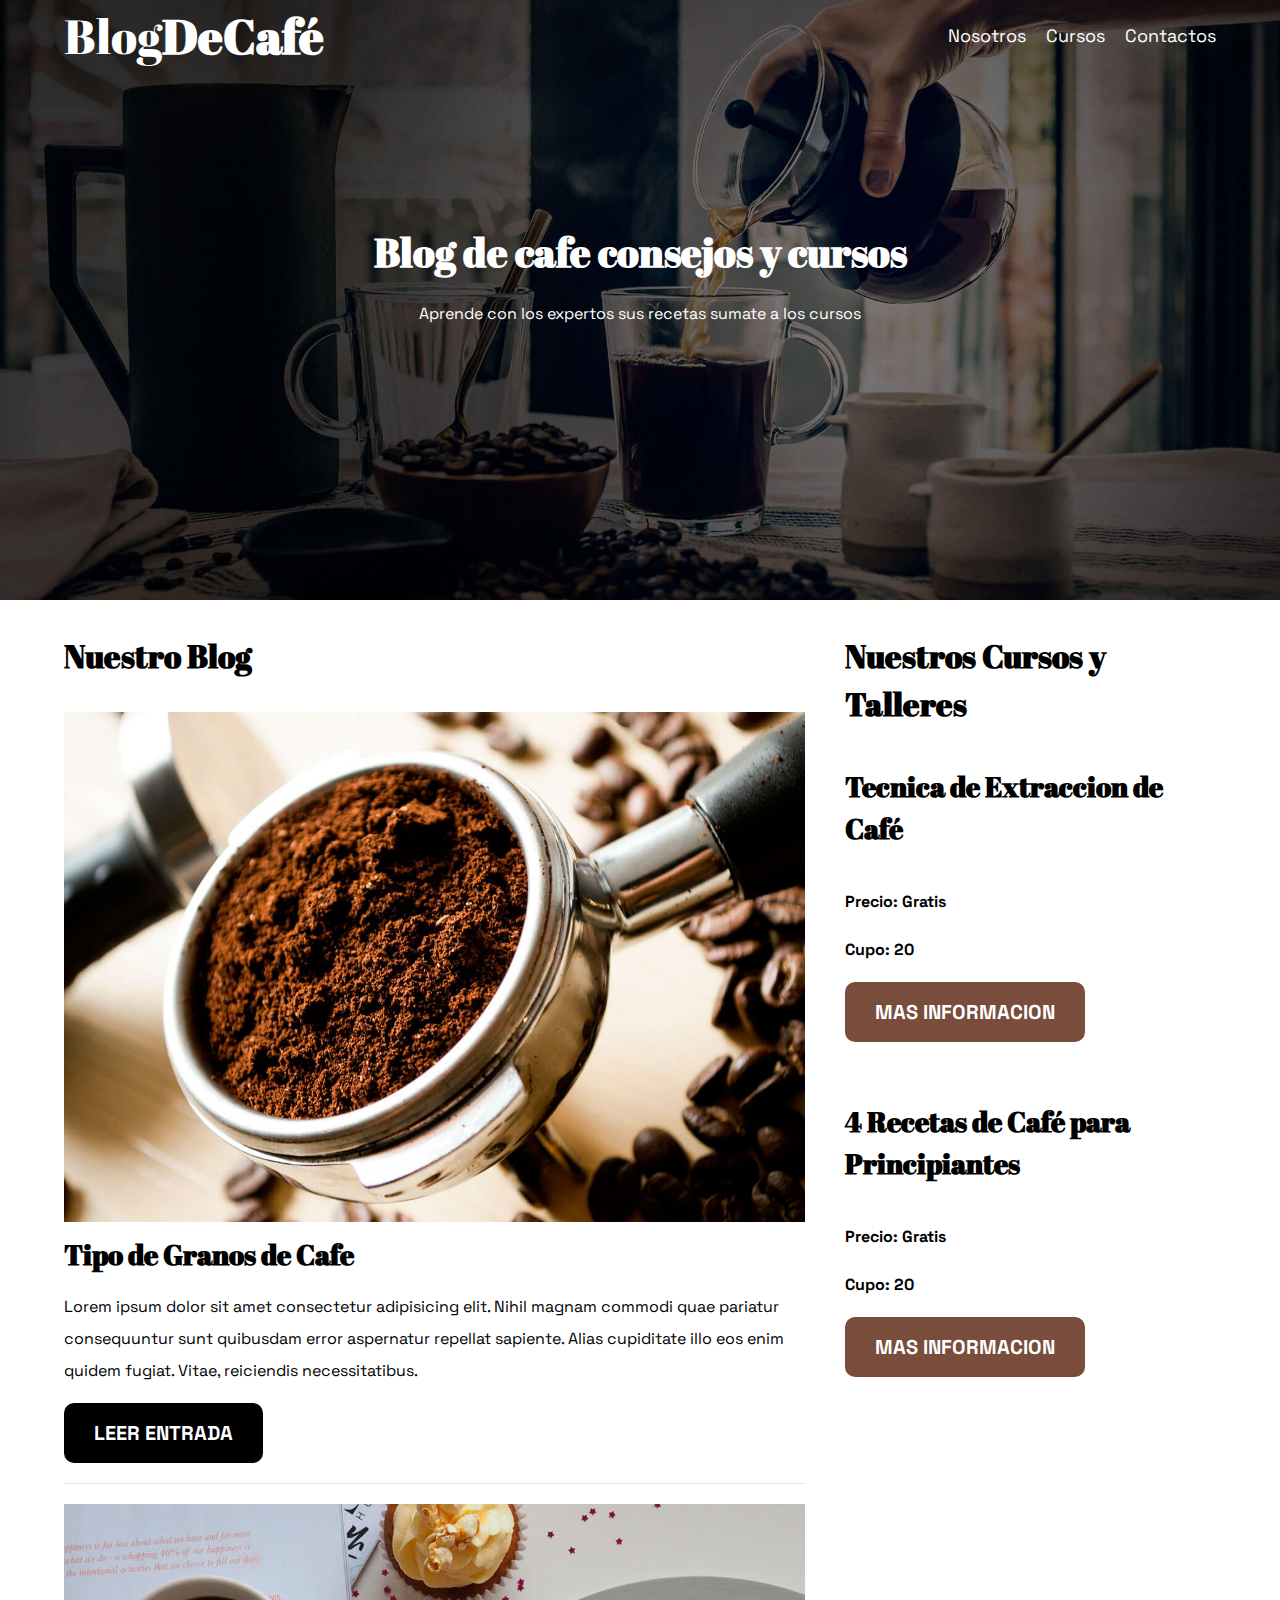
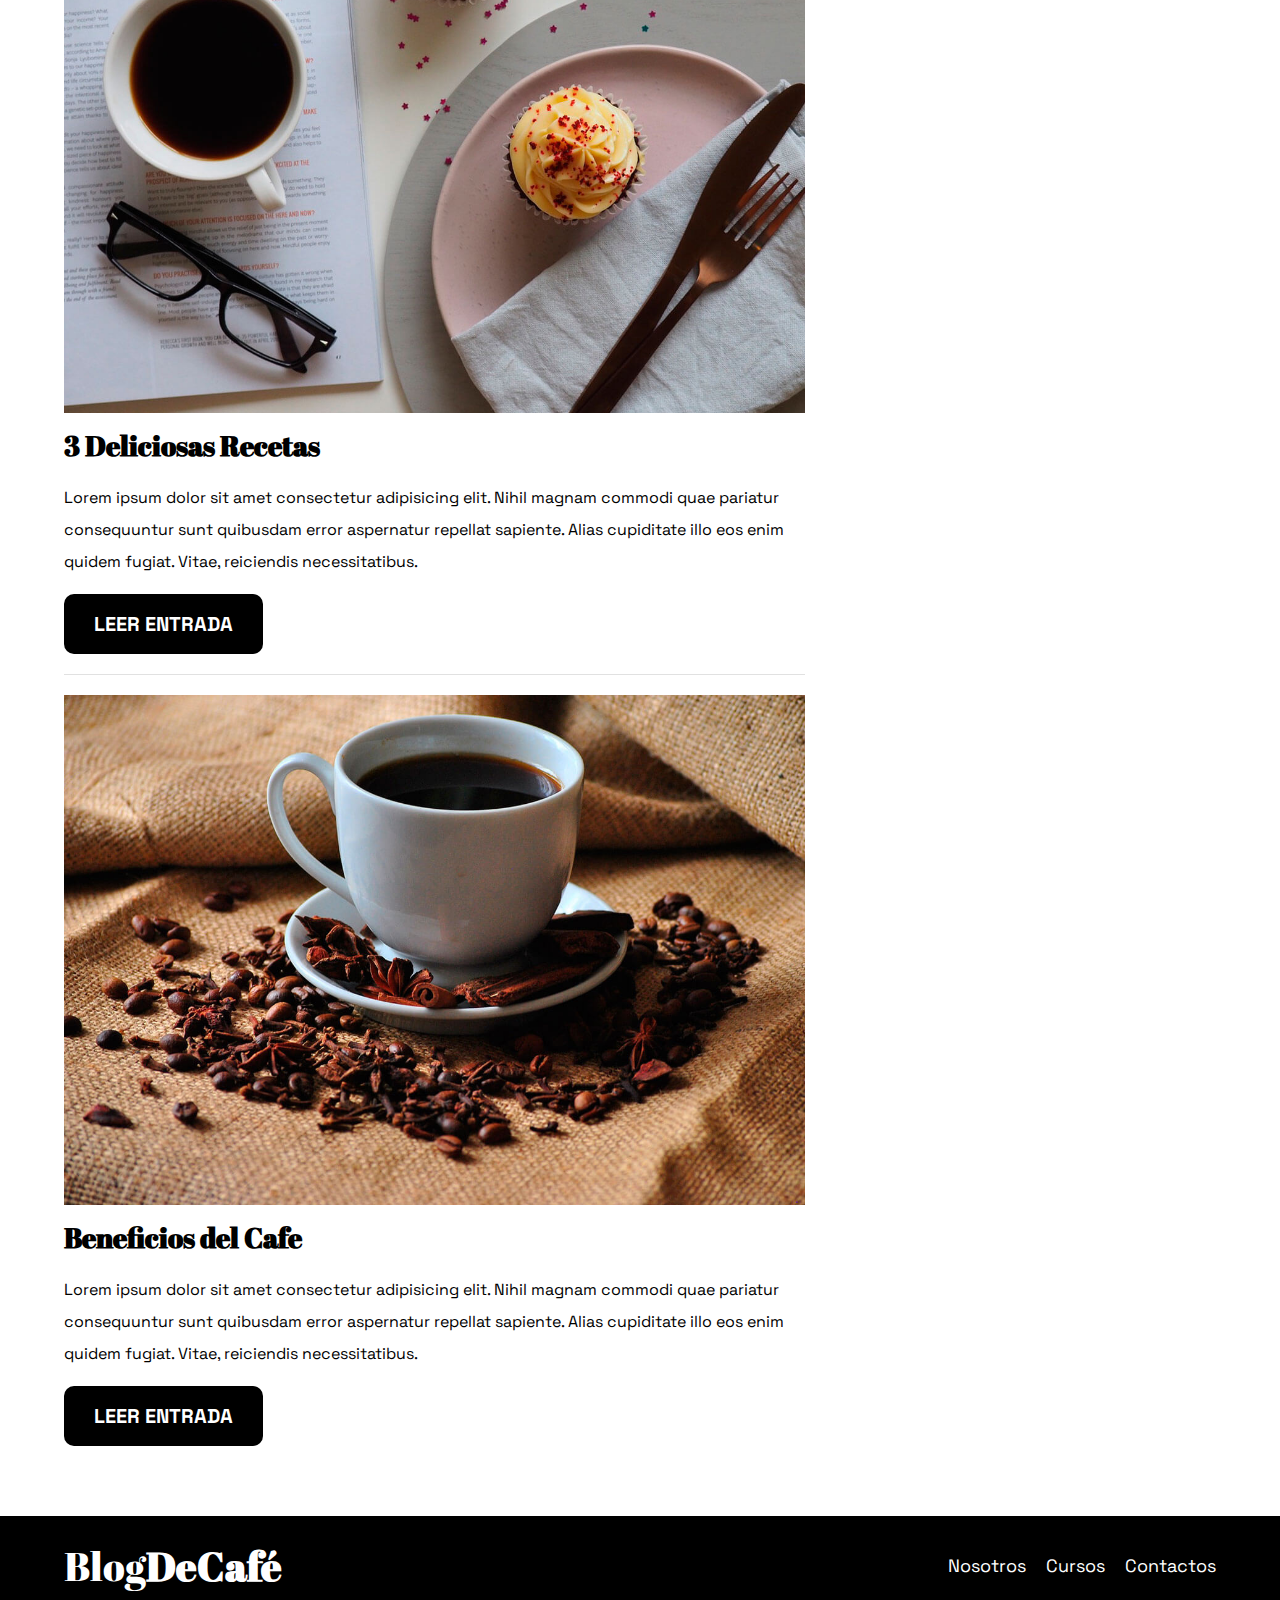
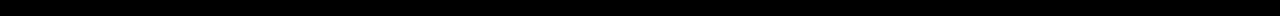
<file: index.html>
<!DOCTYPE html>
<html lang="es">
<head>
    <meta charset="UTF-8">
    <meta name="viewport" content="width=device-width, initial-scale=1.0">
    <title>BlogDeCafe</title>

    <!-- PREFETCH -->
    <link rel="prefetch" href="cursos.html" as="document">

    <!-- PRELOAD -->
    <link rel="preload" href="/normalize.css" as="style"> 
    <link rel="stylesheet" href="/normalize.css">

    <link rel="preload" href="https://fonts.googleapis.com" crossorigin="crossorigin" as="fonts"> 
    <link rel="preconnect" href="https://fonts.googleapis.com">

    <link rel="preload" href="https://fonts.gstatic.com" crossorigin="crossorigin" as="fonts"> 
    <link rel="preconnect" href="https://fonts.gstatic.com" crossorigin>

    <link rel="preload" href="https://fonts.googleapis.com/css2?family=Abril+Fatface&family=Play:wght@400;700&family=Space+Grotesk&family=Tektur:wght@400;800&display=swap" crossorigin="crossorigin" as="fonts">
    <link href="https://fonts.googleapis.com/css2?family=Abril+Fatface&family=Play:wght@400;700&family=Space+Grotesk&family=Tektur:wght@400;800&display=swap" rel="stylesheet">

    <link rel="preload" href="/style.css" as="style">
    <link rel="stylesheet" href="/style.css">
</head>
<body>
    <header class="header">
        <div class="contenedor">
            <div class="barra">
                <a class="logo" href="index.html">
                    <h1 class="logo__nombre no-margin center-text">Blog<span class="logo__bold">DeCafé</span></h1>
                </a>
                <nav class="navegacion">
                    <a href="nosotros.html" class="navegacion__enlace">Nosotros</a>
                    <a href="cursos.html" class="navegacion__enlace">Cursos</a>
                    <a href="contacto.html" class="navegacion__enlace">Contactos</a>
                </nav>
            </div>
        </div>
        <div class="header__texto">
            <h2 class="no-margin">Blog de cafe consejos y cursos</h2>

            <p>Aprende con los expertos sus recetas sumate a los cursos</p>
        </div>
    </header>
    <div class="contenedor contenido-principal">
        <main class="blog">
            <h3>Nuestro Blog</h3>
            <article class="entrada">
                <div class="entrada__imagen">
                    <img loading="lazy" src="/img/blog1.jpg" alt="cafe molido"/>
                </div>
                <div class="entrada__contenido">
                    <h4 class="no-margin">
                        Tipo de Granos de Cafe
                    </h4>
                    <p>Lorem ipsum dolor sit amet consectetur adipisicing elit. Nihil magnam commodi quae pariatur consequuntur sunt quibusdam error aspernatur repellat sapiente. Alias cupiditate illo eos enim quidem fugiat. Vitae, reiciendis necessitatibus.
                    </p>
                    <a class="boton boton--primario" href="entrada.html">Leer Entrada</a>
                </div>
            </article>

            <article class="entrada">
                <div class="entrada__imagen">
                    <img loading="lazy" src="/img/blog2.jpg" alt="cafe molido"/>
                </div>
                <div class="entrada__contenido">
                    <h4 class="no-margin">
                        3 Deliciosas Recetas
                    </h4>
                    <p>Lorem ipsum dolor sit amet consectetur adipisicing elit. Nihil magnam commodi quae pariatur consequuntur sunt quibusdam error aspernatur repellat sapiente. Alias cupiditate illo eos enim quidem fugiat. Vitae, reiciendis necessitatibus.
                    </p>
                    <a class="boton boton--primario" href="entrada.html">Leer Entrada</a>
                </div>
            </article>

            <article class="entrada">
                <div class="entrada__imagen">
                    <img loading="lazy" src="/img/blog3.jpg" alt="cafe molido"/>
                </div>
                <div class="entrada__contenido">
                    <h4 class="no-margin">
                        Beneficios del Cafe
                    </h4>
                    <p>Lorem ipsum dolor sit amet consectetur adipisicing elit. Nihil magnam commodi quae pariatur consequuntur sunt quibusdam error aspernatur repellat sapiente. Alias cupiditate illo eos enim quidem fugiat. Vitae, reiciendis necessitatibus.
                    </p>
                    <a class="boton boton--primario" href="entrada.html">Leer Entrada</a>
                </div>
            </article>
        </main>
            <aside class="sidebar">
               <h3>Nuestros Cursos y Talleres</h3>
                <ul class="cursos no-padding">
                    <li class="whidget-curso">
                        <h4>
                            Tecnica de Extraccion de Café
                        </h4>

                        <p class="whidget-curso-leable">Precio: <span class="whidget-curs__info">Gratis</span>
                        </p>  

                        <p class="whidget-curso-leable">Cupo: <span class="whidget-curs__info">20</span>
                        </p> 
                        
                        <a class="boton boton--secundario" href="entrada.html">Mas Informacion</a>
                    </li>

                    <li class="whidget-curso">
                        <h4>
                            4 Recetas de Café para Principiantes
                        </h4>

                        <p class="whidget-curso-leable">Precio: <span class="whidget-curs__info">Gratis</span>
                        </p>  

                        <p class="whidget-curso-leable">Cupo: <span class="whidget-curs__info">20</span>
                        </p> 
                        
                        <a class="boton boton--secundario" href="entrada.html">Mas Informacion</a>
                    </li>
                </ul>
            </aside>
    </div>
    <footer class="footer">
        <div class="contenedor">
            <div class="barra">
                <a class="logo" href="index.html">
                    <h2 class="logo__nombre no-margin center-text">Blog<span class="logo__bold">DeCafé</span></h2>
                </a>
                <nav class="navegacion">
                    <a href="nosotros.html" class="navegacion__enlace">Nosotros</a>
                    <a href="cursos.html" class="navegacion__enlace">Cursos</a>
                    <a href="contacto.html" class="navegacion__enlace">Contactos</a>
                </nav>
            </div>
        </div>
    </footer>
</body>
</html>
</file>
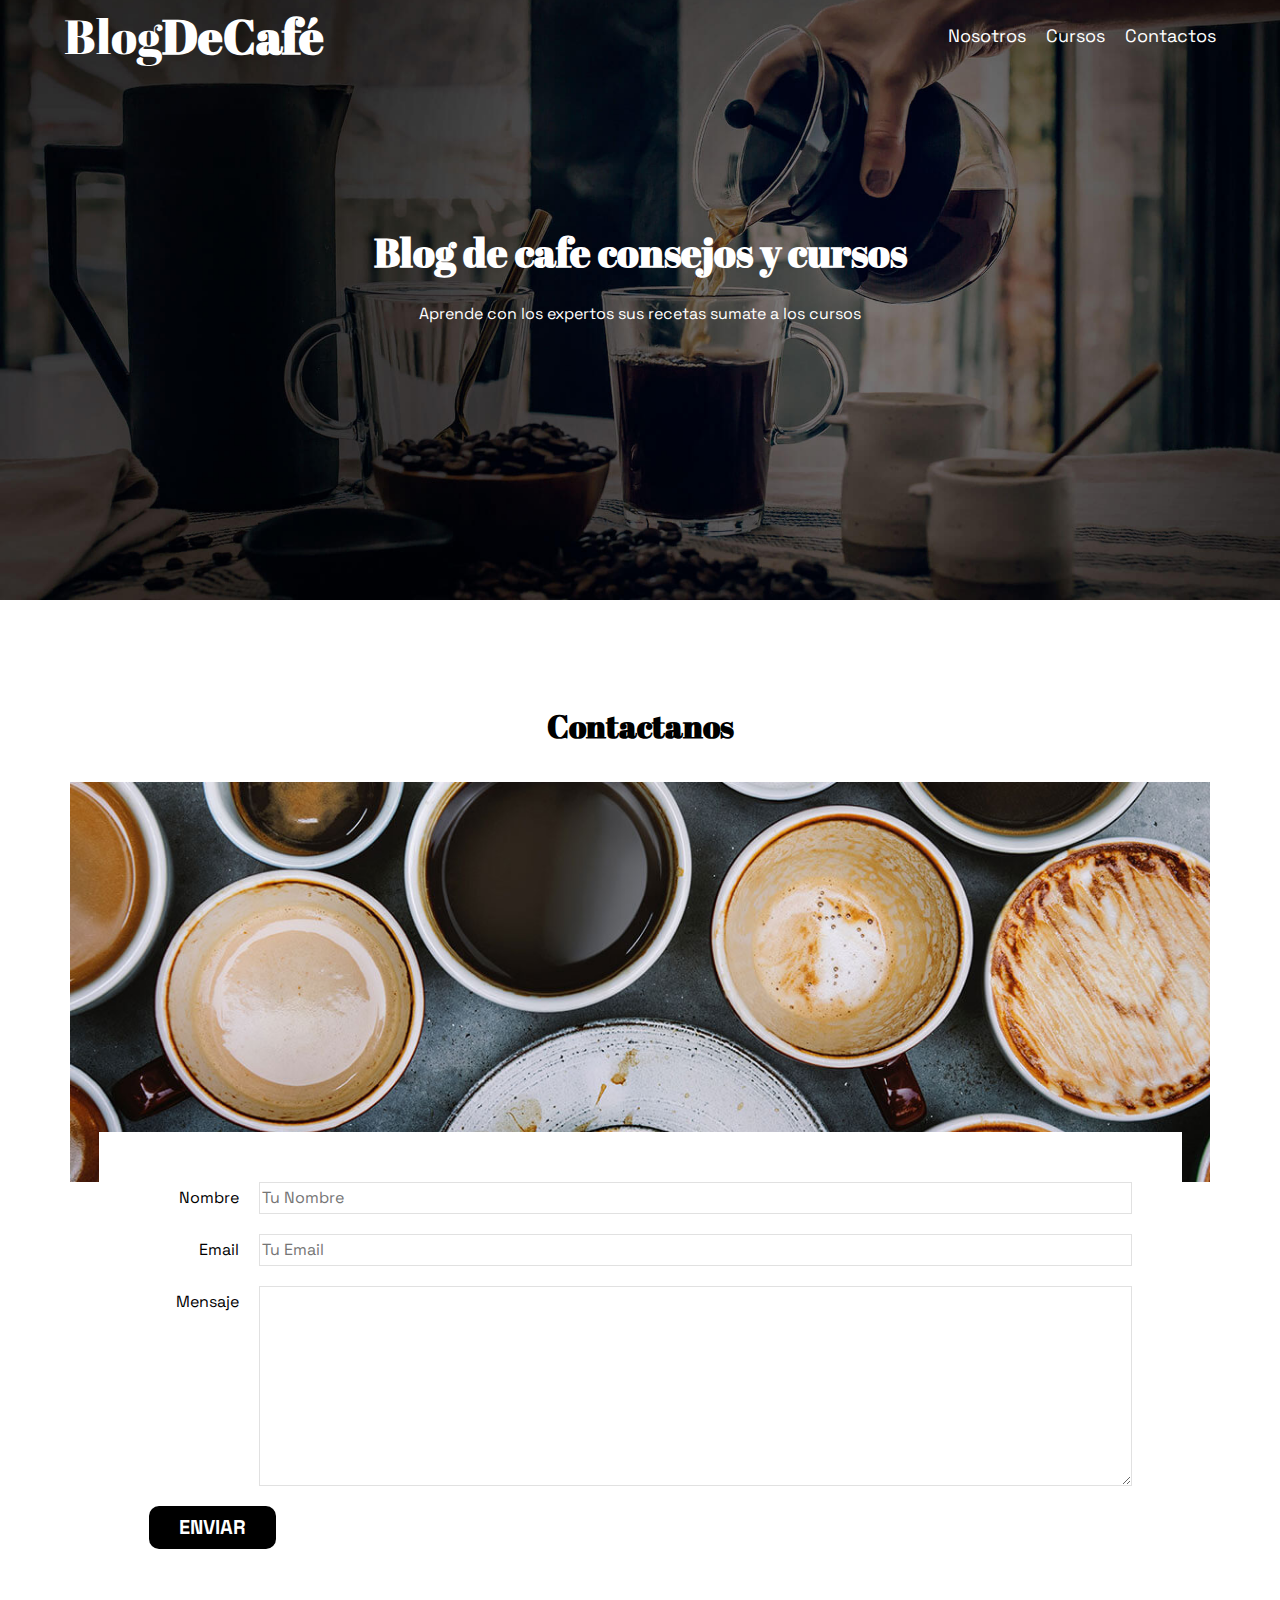
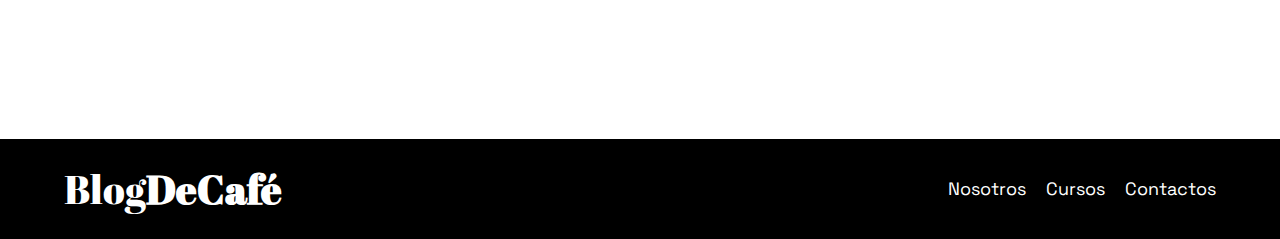
<file: contacto.html>
<!DOCTYPE html>
<html lang="es">
<head>
    <meta charset="UTF-8">
    <meta name="viewport" content="width=device-width, initial-scale=1.0">
    <title>Document</title>
    <link rel="stylesheet" href="/normalize.css">
    <link rel="preconnect" href="https://fonts.googleapis.com">
    <link rel="preconnect" href="https://fonts.gstatic.com" crossorigin>
    <link href="https://fonts.googleapis.com/css2?family=Abril+Fatface&family=Play:wght@400;700&family=Space+Grotesk&family=Tektur:wght@400;800&display=swap" rel="stylesheet">
    <link rel="stylesheet" href="/style.css">
</head>
<body>
        <header class="header">
            <div class="contenedor">
                <div class="barra">
                    <a class="logo" href="index.html">
                        <h1 class="logo__nombre no-margin center-text">Blog<span class="logo__bold">DeCafé</span></h1>
                    </a>
                    <nav class="navegacion">
                        <a href="nosotros.html" class="navegacion__enlace">Nosotros</a>
                        <a href="cursos.html" class="navegacion__enlace">Cursos</a>
                        <a href="contacto.html" class="navegacion__enlace">Contactos</a>
                    </nav>
                </div>
            </div>
            <div class="header__texto">
                <h2 class="no-margin">Blog de cafe consejos y cursos</h2>
    
                <p>Aprende con los expertos sus recetas sumate a los cursos</p>
            </div>
        </header>
            <main class="contenedor-blog">
                <h3 class="center-text">Contactanos</h3>
                <div class="contacto">
                    <div class="contacto__imagen"></div>

                    <div class="contacto__texto">

                     <form class="formulario">
                        <div class="campo">
                            <label class="campo__label" for="nombre">Nombre</label>
                            <input class="campo__input" id="nombre" type="text" placeholder = "Tu Nombre">
                        </div>

                        <div class="campo">
                            <label class="campo__label" for="email">Email</label>
                            <input class="campo__input" id="email" type="email" placeholder = "Tu Email">
                        </div>

                        <div class="campo">
                            <label class="campo__label" for="mensaje">Mensaje</label>
                            <textarea class="campo__input campo__input--textarea"rea id="mensaje"></textarea>
                        </div>

                        <div class="campo">
                            <input type="submit" class="boton boton--primario" value="Enviar">
                        </div>
                     </form>
                    </div>
                </div>
            </main>
        <footer class="footer">
            <div class="contenedor">
                <div class="barra">
                    <a class="logo" href="index.html">
                        <h2 class="logo__nombre no-margin center-text">Blog<span class="logo__bold">DeCafé</span></h2>
                    </a>
                    <nav class="navegacion">
                        <a href="nosotros.html" class="navegacion__enlace">Nosotros</a>
                        <a href="cursos.html" class="navegacion__enlace">Cursos</a>
                        <a href="contacto.html" class="navegacion__enlace">Contactos</a>
                    </nav>
                </div>
            </div>
        </footer>
</body>
</html>
</file>
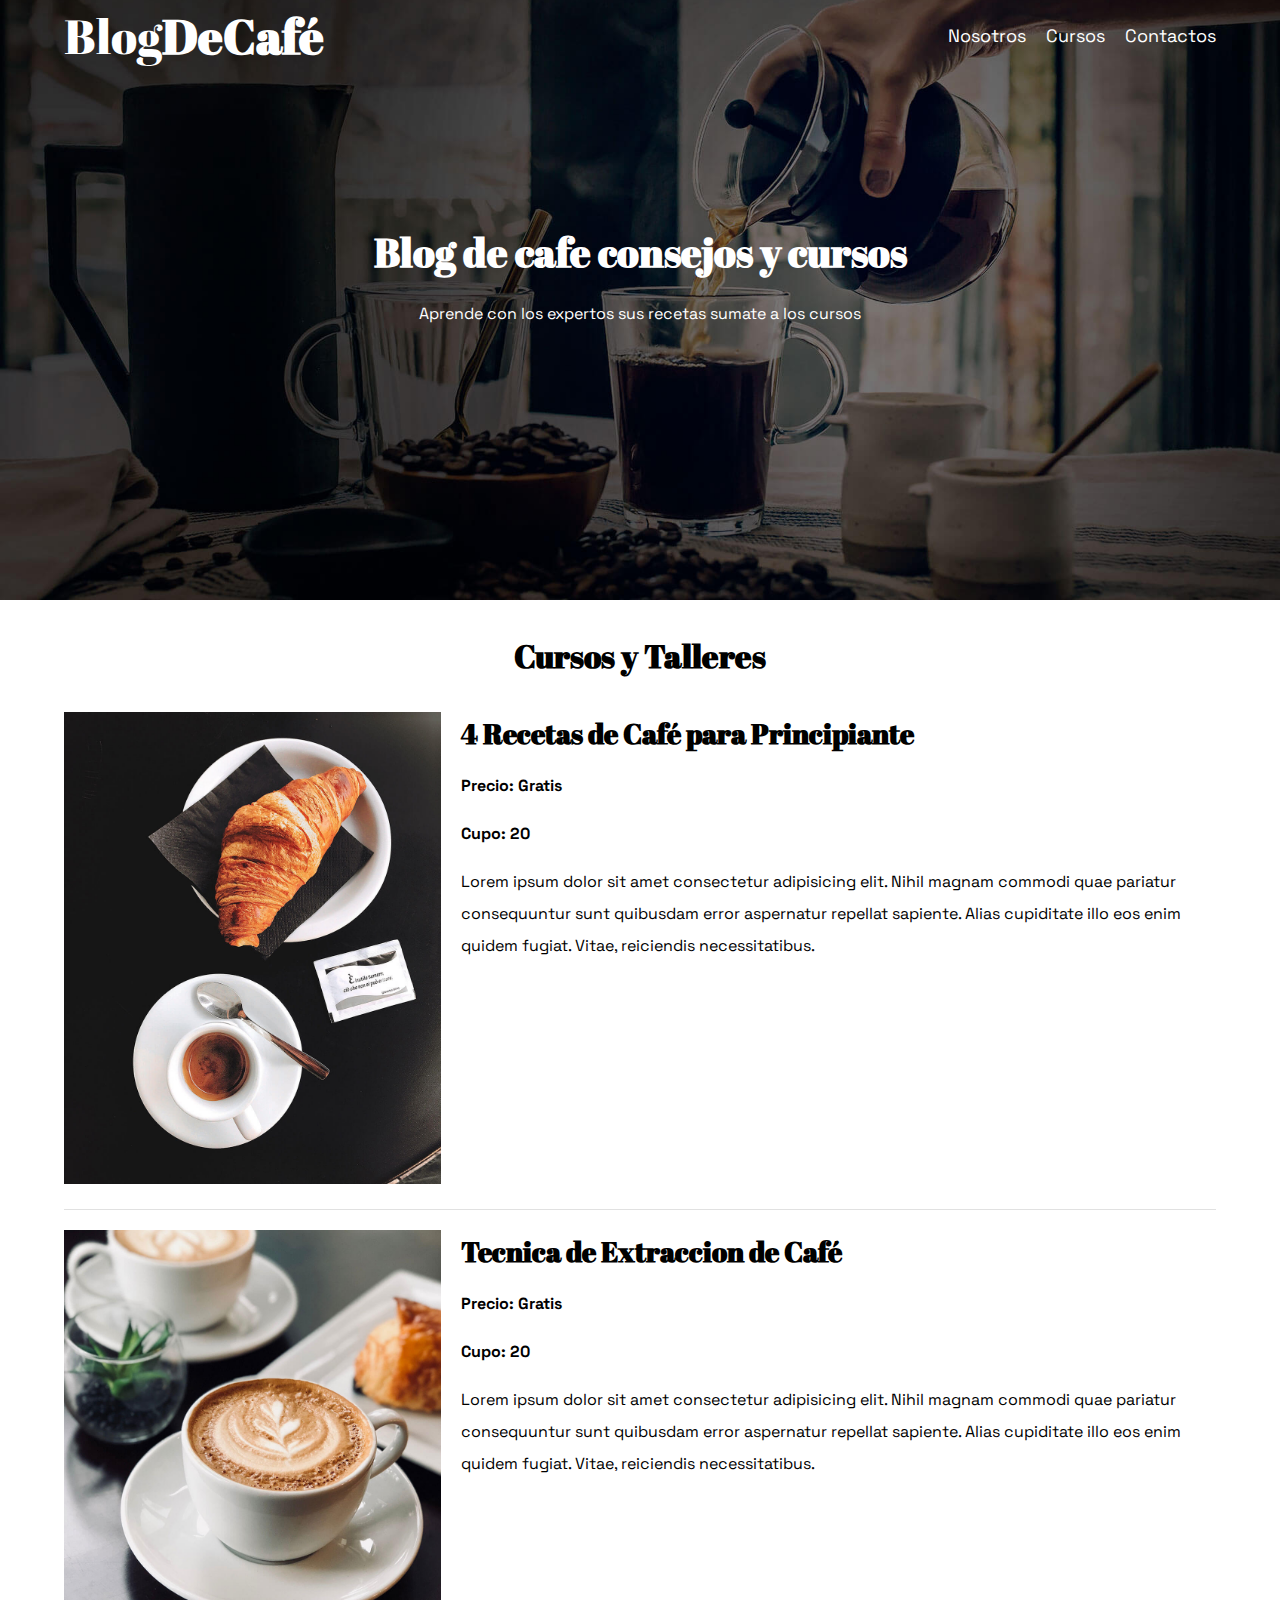
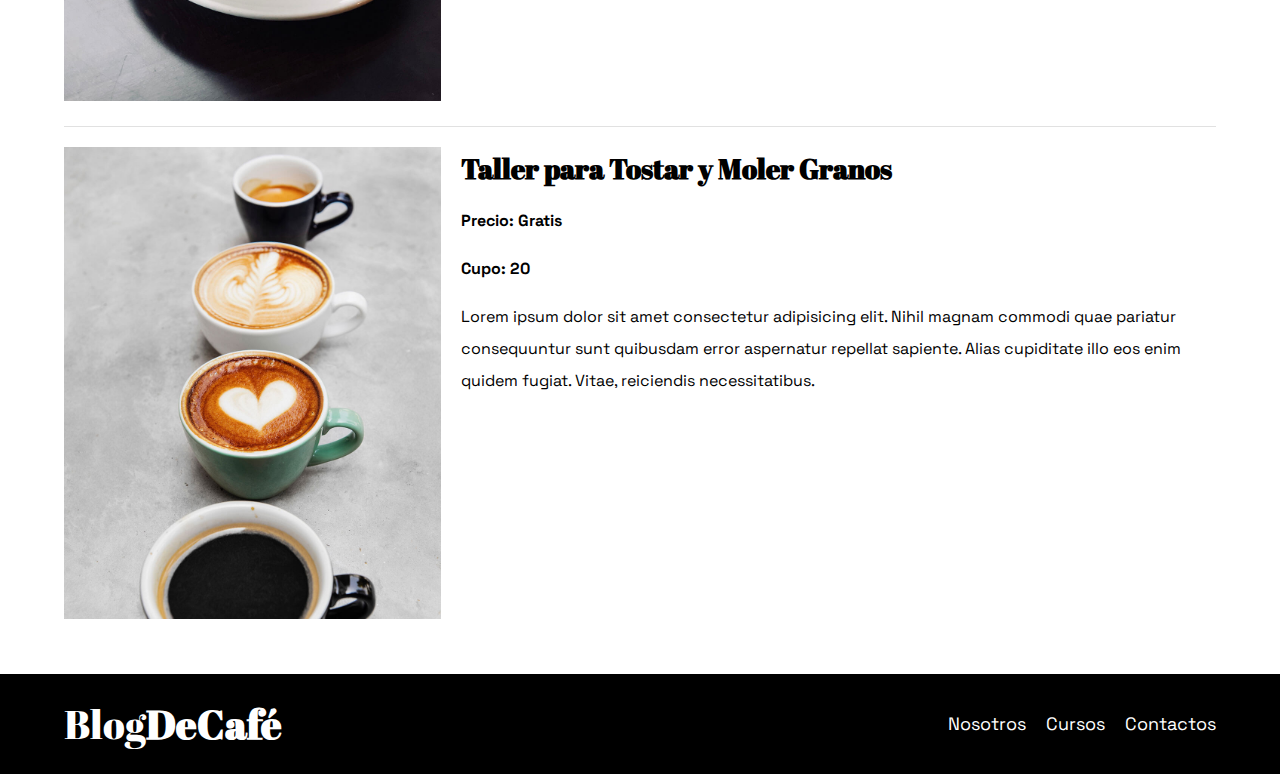
<file: cursos.html>
<!DOCTYPE html>
<html lang="es">
<head>
    <meta charset="UTF-8">
    <meta name="viewport" content="width=device-width, initial-scale=1.0">
    <title>Document</title>
    <link rel="stylesheet" href="/normalize.css">
    <link rel="preconnect" href="https://fonts.googleapis.com">
    <link rel="preconnect" href="https://fonts.gstatic.com" crossorigin>
    <link href="https://fonts.googleapis.com/css2?family=Abril+Fatface&family=Play:wght@400;700&family=Space+Grotesk&family=Tektur:wght@400;800&display=swap" rel="stylesheet">
    <link rel="stylesheet" href="/style.css">
</head>
<body>
        <header class="header">
            <div class="contenedor">
                <div class="barra">
                    <a class="logo" href="index.html">
                        <h1 class="logo__nombre no-margin center-text">Blog<span class="logo__bold">DeCafé</span></h1>
                    </a>
                    <nav class="navegacion">
                        <a href="nosotros.html" class="navegacion__enlace">Nosotros</a>
                        <a href="cursos.html" class="navegacion__enlace">Cursos</a>
                        <a href="contacto.html" class="navegacion__enlace">Contactos</a>
                    </nav>
                </div>
            </div>
            <div class="header__texto">
                <h2 class="no-margin">Blog de cafe consejos y cursos</h2>
    
                <p>Aprende con los expertos sus recetas sumate a los cursos</p>
            </div>
        </header>
            <main class="contenedor">
                <h3 class="center-text">Cursos y Talleres</h3>
                <div class="cursos-talleres">
                    <div class="cursos-talleres__imagen">
                        <img src="/img/curso1.jpg" alt="imagen curso 1"/>
                    </div>
                    <div class="cursos-talleres__texto">
                        <h4 class="no-margin">
                            4 Recetas de Café para Principiante
                        </h4>

                        <p class="whidget-curso-leable">Precio: <span class="whidget-curs__info">Gratis</span>
                        </p>  
                    
                        <p class="whidget-curso-leable">Cupo: <span class="whidget-curs__info">20</span>
                        </p> 

                        <p>Lorem ipsum dolor sit amet consectetur adipisicing elit. Nihil magnam commodi quae pariatur consequuntur sunt quibusdam error aspernatur repellat sapiente. Alias cupiditate illo eos enim quidem fugiat. Vitae, reiciendis necessitatibus.
                        </p>
                    </div>
                </div>

                <div class="cursos-talleres">
                    <div class="cursos-talleres__imagen">
                        <img src="/img/curso2.jpg" alt="imagen curso 1"/>
                    </div>
                    <div class="cursos-talleres__texto">
                        <h4 class="no-margin">
                            Tecnica de Extraccion de Café
                        </h4>

                        <p class="whidget-curso-leable">Precio: <span class="whidget-curs__info">Gratis</span>
                        </p>  
                    
                        <p class="whidget-curso-leable">Cupo: <span class="whidget-curs__info">20</span>
                        </p> 

                        <p>Lorem ipsum dolor sit amet consectetur adipisicing elit. Nihil magnam commodi quae pariatur consequuntur sunt quibusdam error aspernatur repellat sapiente. Alias cupiditate illo eos enim quidem fugiat. Vitae, reiciendis necessitatibus.
                        </p>
                    </div>
                </div>

                <div class="cursos-talleres">
                    <div class="cursos-talleres__imagen">
                        <img src="/img/curso3.jpg" alt="imagen curso 1"/>
                    </div>
                    <div class="cursos-talleres__texto">
                        <h4 class="no-margin">Taller para Tostar y Moler Granos</h4>

                        <p class="whidget-curso-leable">Precio: <span class="whidget-curs__info">Gratis</span>
                        </p>  
                    
                        <p class="whidget-curso-leable">Cupo: <span class="whidget-curs__info">20</span>
                        </p> 

                        <p>Lorem ipsum dolor sit amet consectetur adipisicing elit. Nihil magnam commodi quae pariatur consequuntur sunt quibusdam error aspernatur repellat sapiente. Alias cupiditate illo eos enim quidem fugiat. Vitae, reiciendis necessitatibus.
                        </p>
                    </div>
                </div>
            </main>
        <footer class="footer">
            <div class="contenedor">
                <div class="barra">
                    <a class="logo" href="index.html">
                        <h2 class="logo__nombre no-margin center-text">Blog<span class="logo__bold">DeCafé</span></h2>
                    </a>
                    <nav class="navegacion">
                        <a href="nosotros.html" class="navegacion__enlace">Nosotros</a>
                        <a href="cursos.html" class="navegacion__enlace">Cursos</a>
                        <a href="contacto.html" class="navegacion__enlace">Contactos</a>
                    </nav>
                </div>
            </div>
        </footer>
</body>
</html>
</file>
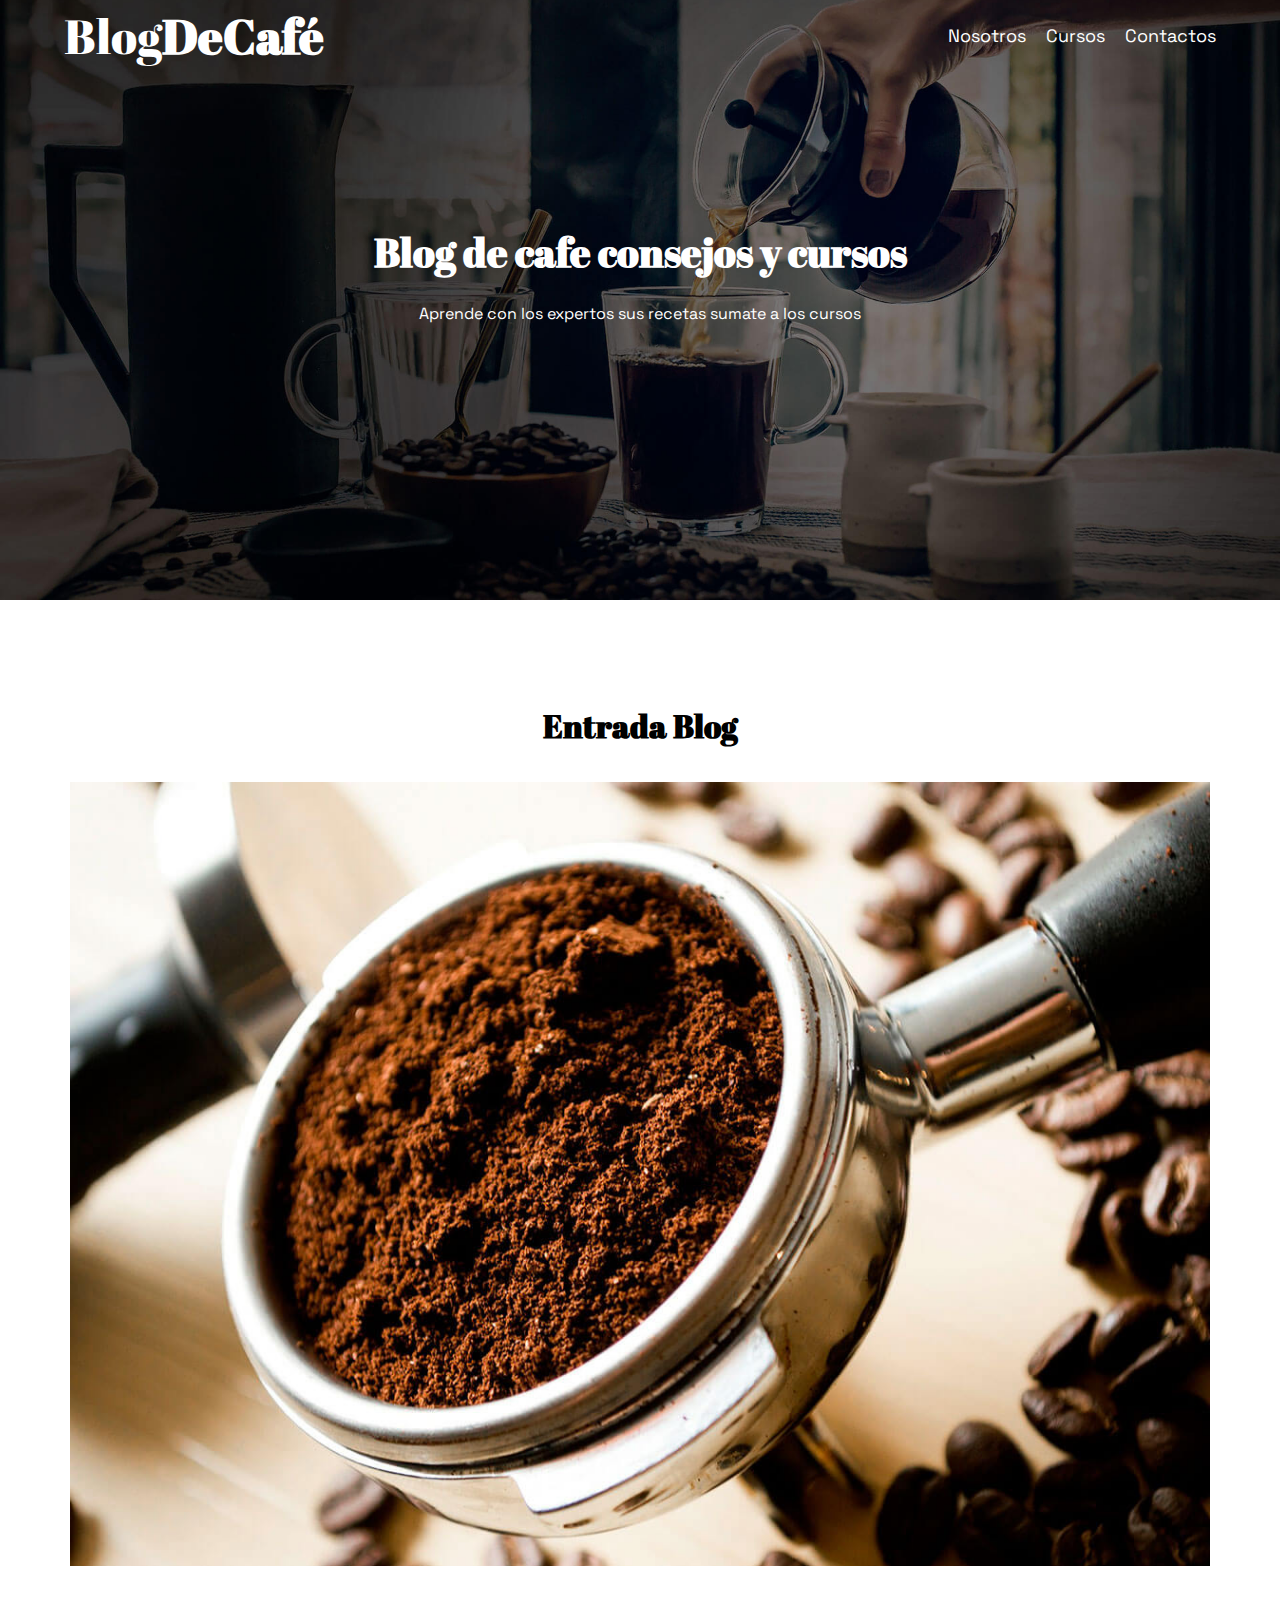
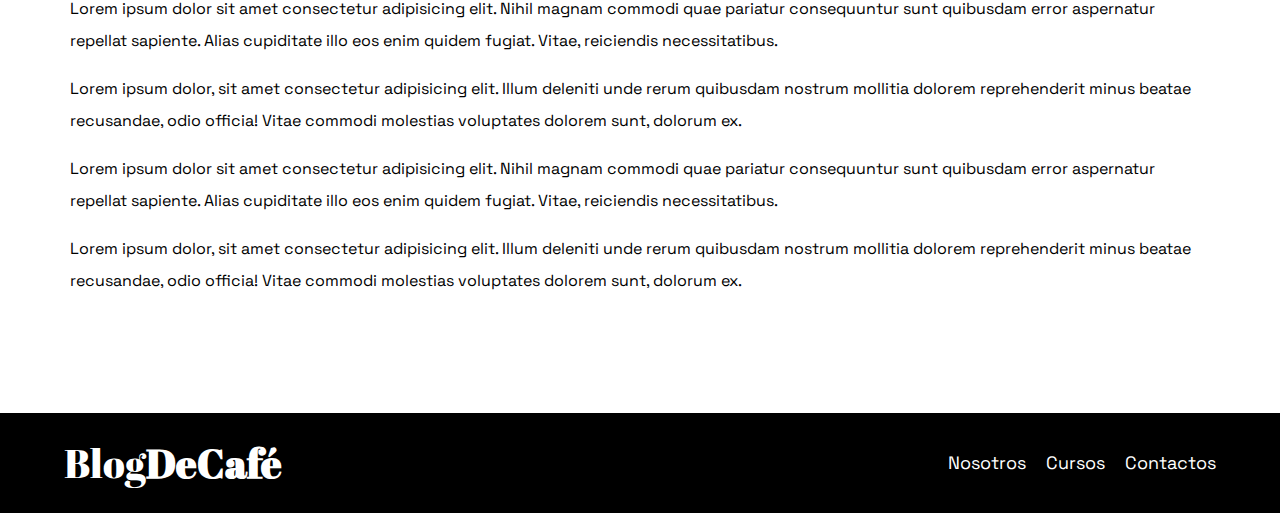
<file: entrada.html>
<!DOCTYPE html>
<html lang="es">
<head>
    <meta charset="UTF-8">
    <meta name="viewport" content="width=device-width, initial-scale=1.0">
    <title>Document</title>
    <link rel="stylesheet" href="/normalize.css">
    <link rel="preconnect" href="https://fonts.googleapis.com">
    <link rel="preconnect" href="https://fonts.gstatic.com" crossorigin>
    <link href="https://fonts.googleapis.com/css2?family=Abril+Fatface&family=Play:wght@400;700&family=Space+Grotesk&family=Tektur:wght@400;800&display=swap" rel="stylesheet">
    <link rel="stylesheet" href="/style.css">
</head>
<body>
        <header class="header">
            <div class="contenedor">
                <div class="barra">
                    <a class="logo" href="index.html">
                        <h1 class="logo__nombre no-margin center-text">Blog<span class="logo__bold">DeCafé</span></h1>
                    </a>
                    <nav class="navegacion">
                        <a href="nosotros.html" class="navegacion__enlace">Nosotros</a>
                        <a href="cursos.html" class="navegacion__enlace">Cursos</a>
                        <a href="contacto.html" class="navegacion__enlace">Contactos</a>
                    </nav>
                </div>
            </div>
            <div class="header__texto">
                <h2 class="no-margin">Blog de cafe consejos y cursos</h2>
    
                <p>Aprende con los expertos sus recetas sumate a los cursos</p>
            </div>
        </header>
            <main class="contenedor-blog">
                <h3 class="center-text">Entrada Blog</h3>
                <div class="entrada-blog">
                    <div class="sobre-nosotros__imagen">
                        <img src="/img/blog1.jpg" alt="cafe molido"/>
                    </div>
                    <div class="sobre-nosotros__texto">
                        <p>Lorem ipsum dolor sit amet consectetur adipisicing elit. Nihil magnam commodi quae pariatur consequuntur sunt quibusdam error aspernatur repellat sapiente. Alias cupiditate illo eos enim quidem fugiat. Vitae, reiciendis necessitatibus.</p>

                        <p>Lorem ipsum dolor, sit amet consectetur adipisicing elit. Illum deleniti unde rerum quibusdam nostrum mollitia dolorem reprehenderit minus beatae recusandae, odio officia! Vitae commodi molestias voluptates dolorem sunt, dolorum ex.</p>
                        
                        <p>Lorem ipsum dolor sit amet consectetur adipisicing elit. Nihil magnam commodi quae pariatur consequuntur sunt quibusdam error aspernatur repellat sapiente. Alias cupiditate illo eos enim quidem fugiat. Vitae, reiciendis necessitatibus.</p>
                            
                        <p>Lorem ipsum dolor, sit amet consectetur adipisicing elit. Illum deleniti unde rerum quibusdam nostrum mollitia dolorem reprehenderit minus beatae recusandae, odio officia! Vitae commodi molestias voluptates dolorem sunt, dolorum ex.</p>
                    </div>
                </div>
            </main>
        <footer class="footer">
            <div class="contenedor">
                <div class="barra">
                    <a class="logo" href="index.html">
                        <h2 class="logo__nombre no-margin center-text">Blog<span class="logo__bold">DeCafé</span></h2>
                    </a>
                    <nav class="navegacion">
                        <a href="nosotros.html" class="navegacion__enlace">Nosotros</a>
                        <a href="cursos.html" class="navegacion__enlace">Cursos</a>
                        <a href="contacto.html" class="navegacion__enlace">Contactos</a>
                    </nav>
                </div>
            </div>
        </footer>
</body>
</html>
</file>
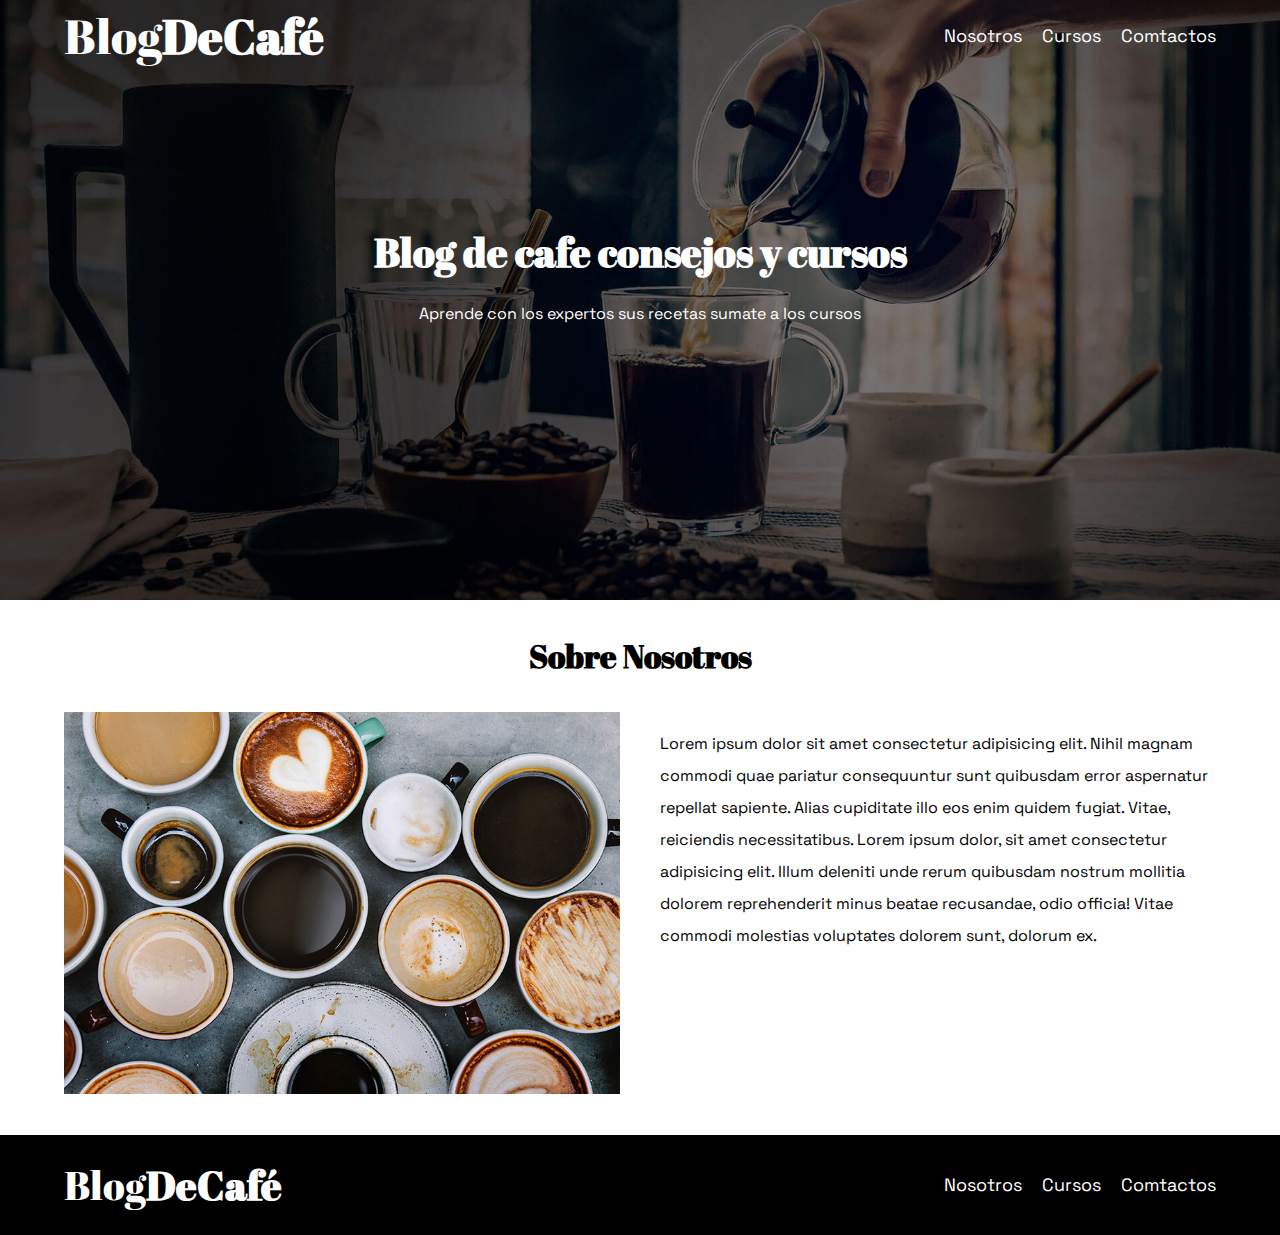
<file: nosotros.html>
<!DOCTYPE html>
<html lang="es">
<head>
    <meta charset="UTF-8">
    <meta name="viewport" content="width=device-width, initial-scale=1.0">
    <title>Document</title>
    <link rel="stylesheet" href="/normalize.css">
    <link rel="preconnect" href="https://fonts.googleapis.com">
    <link rel="preconnect" href="https://fonts.gstatic.com" crossorigin>
    <link href="https://fonts.googleapis.com/css2?family=Abril+Fatface&family=Play:wght@400;700&family=Space+Grotesk&family=Tektur:wght@400;800&display=swap" rel="stylesheet">
    <link rel="stylesheet" href="/style.css">
</head>
<body>
        <header class="header">
            <div class="contenedor">
                <div class="barra">
                    <a class="logo" href="index.html">
                        <h1 class="logo__nombre no-margin center-text">Blog<span class="logo__bold">DeCafé</span></h1>
                    </a>
                    <nav class="navegacion">
                        <a href="nosotros.html" class="navegacion__enlace">Nosotros</a>
                        <a href="cursos.html" class="navegacion__enlace">Cursos</a>
                        <a href="contacto.html" class="navegacion__enlace">Comtactos</a>
                    </nav>
                </div>
            </div>
            <div class="header__texto">
                <h2 class="no-margin">Blog de cafe consejos y cursos</h2>
    
                <p>Aprende con los expertos sus recetas sumate a los cursos</p>
            </div>
        </header>
            <main class="contenedor">
                <h3 class="center-text">Sobre Nosotros</h3>
                <div class="sobre-nosotros">
                    <div class="sobre-nosotros__imagen">
                        <img src="/img/nosotros.jpg" alt="tasas de cafe"/>
                    </div>
                    <div class="sobre-nosotros__texto">
                        <p>Lorem ipsum dolor sit amet consectetur adipisicing elit. Nihil magnam commodi quae pariatur consequuntur sunt quibusdam error aspernatur repellat sapiente. Alias cupiditate illo eos enim quidem fugiat. Vitae, reiciendis necessitatibus.
                        Lorem ipsum dolor, sit amet consectetur adipisicing elit. Illum deleniti unde rerum quibusdam nostrum mollitia dolorem reprehenderit minus beatae recusandae, odio officia! Vitae commodi molestias voluptates dolorem sunt, dolorum ex.
                        </p>
                    </div>
                </div>
            </main>
        <footer class="footer">
            <div class="contenedor">
                <div class="barra">
                    <a class="logo" href="index.html">
                        <h2 class="logo__nombre no-margin center-text">Blog<span class="logo__bold">DeCafé</span></h2>
                    </a>
                    <nav class="navegacion">
                        <a href="nosotros.html" class="navegacion__enlace">Nosotros</a>
                        <a href="cursos.html" class="navegacion__enlace">Cursos</a>
                        <a href="contacto.html" class="navegacion__enlace">Comtactos</a>
                    </nav>
                </div>
            </div>
        </footer>
</body>
</html>
</file>
<file: style.css>
:root{
    --fuenteTitulo: 'Abril Fatface', serif;
    --fuenteParrafo: 'Space Grotesk', sans-serif; 

    --primario:#784d3c;
    --blanco:#ffffff;
    --negro:#000000;
    --gris:#e1e1e1;

}

html{
    box-sizing: border-box;
    font-size: 62.5%; /*1rem = 10px */
}

*, *:before, *:after {
    box-sizing: inherit;
}

body{
    font-family: var(--fuenteParrafo);
    font-size: 1.6rem;
    line-height: 2;
}

/* GLOBALES */

.contenedor{
    max-width: 120rem;
    width: 90%;
    margin: 0 auto
}

a{
    text-decoration: none;
}

h1, h2, h3, h4{
    font-family: var(--fuenteTitulo);
    line-height: 1.5;
}

h1{
    font-size: 4.8rem
}
h2{
    font-size: 4rem
}
h3{
    font-size: 3.2rem
}
h4{
    font-size: 2.8rem
}

img{
    max-width: 100%;
}

.no-margin{
    margin: 0;
}
.no-padding{
    padding: 0;
}

.center-text{
    text-align: center;
}

/* HEADER */

.header{
    background-image: url(/img/banner.jpg);
    height: 60rem;
    background-size: none;
    background-size: cover;
    background-position: center center;
}

.header__texto{
    text-align: center;
    color: var(--blanco);
    margin-top: 5rem;
}

@media (min-width: 768px){
    .header__texto{
        margin-top: 15rem;
    }
}

@media (min-width: 768px){
    .barra{
        display: flex;
        justify-content: space-between;
        align-items: center;
    }
}

.logo{
    color: var(--blanco);

}

.logo__nombre{
    font-weight: normal;
}

.logo__bold{
    font-weight: bold;
}

.navegacion__enlace{
    display: block;
    text-align: center;
    font-size: 1.8rem;
    color: var(--blanco);
}

@media (min-width: 768px){
    .navegacion{
        display: flex;
        gap: 2rem;
    }
}

/* BLOG */

@media (min-width: 768px){
    .contenido-principal{
        display:grid;
        grid-template-columns: 2fr 1fr;
        column-gap: 4rem;
    }
}

.entrada{
    margin-bottom: 2rem;
    border-bottom: 1px solid var(--gris);

}
.entrada:last-of-type{
    border: none;

}

.boton{
    color: var(--blanco);
    display: block;
    text-align: center;
    font-family: var(--fuenteParrafo);
    font-size: 2rem;
    font-weight: 700;
    text-transform: uppercase;
    padding: 1rem 3rem;
    margin-bottom: 2rem;

}
@media (min-width: 768px){
    .boton{
        display: inline-block;
    }
}

.boton--primario{
    background-color: var(--negro); 
    border-radius: 1rem; 
    border: none;
    cursor: pointer; 
}
.boton--secundario{
    background-color: var(--primario); 
    border-radius: 1rem;  
}

.cursos{
    list-style: none;
}

.whidget-curso,
.cursos-talleres{
    margin-bottom: 2rem;
    border-bottom: 1px solid var(--gris);
}
.whidget-curso,
.cursos-talleres:last-of-type{
    border: none;
    margin-bottom: 0;
}
.whidget-curso-leable{
    font-family: var(--fuenteParrafo);
    font-weight: bold;
}
.whidget-curso-info{
    font-weight: normal;
}
.footer{
    padding: 2rem 0;
    margin-top: 3rem;
    background-color: var(--negro);
}

/* SOBRE NOSOTROS */

@media(min-width:768px){
    .sobre-nosotros{
        display: grid;
        grid-template-columns: repeat(2, 1fr);
        column-gap: 4rem;
    }
}

/* CURSOS Y TALLERES */

@media (min-width: 768px){
    .cursos-talleres{
        display: grid;
        grid-template-columns: 1fr 2fr;
        column-gap: 2rem;
    }
    .cursos-talleres__imagen{
        margin-bottom: 1.4rem;
    }
}

.contenedor-blog {
    padding: 7rem;
}

@media (max-width: 768px){
    .contenedor-blog {
        padding: 2rem;
    }
}

/* CONTACTO */

.contacto__imagen{
    background-image: url(/img/contacto.jpg );
    height: 40rem;
    background-size: cover; 
    background-repeat: no-repeat;

}

.formulario{
    background-color: var(--blanco);
    margin: -5rem auto 0 auto;
    width: 95%;
    padding: 5rem;
}

@media (max-width: 768px){
    .formulario{
        padding: 5rem 5rem 5rem 0rem;
    }
}

.campo{
    display: flex;
    text-align: right;
    gap: 2rem;
    margin-bottom: 2rem;
}

.campo__label{
    flex: 0 0 9rem;
}

.campo__input{
    flex: 1;
    border: 1px solid var(--gris);
}

.campo__input--textarea{
    height: 20rem;
}
</file>
